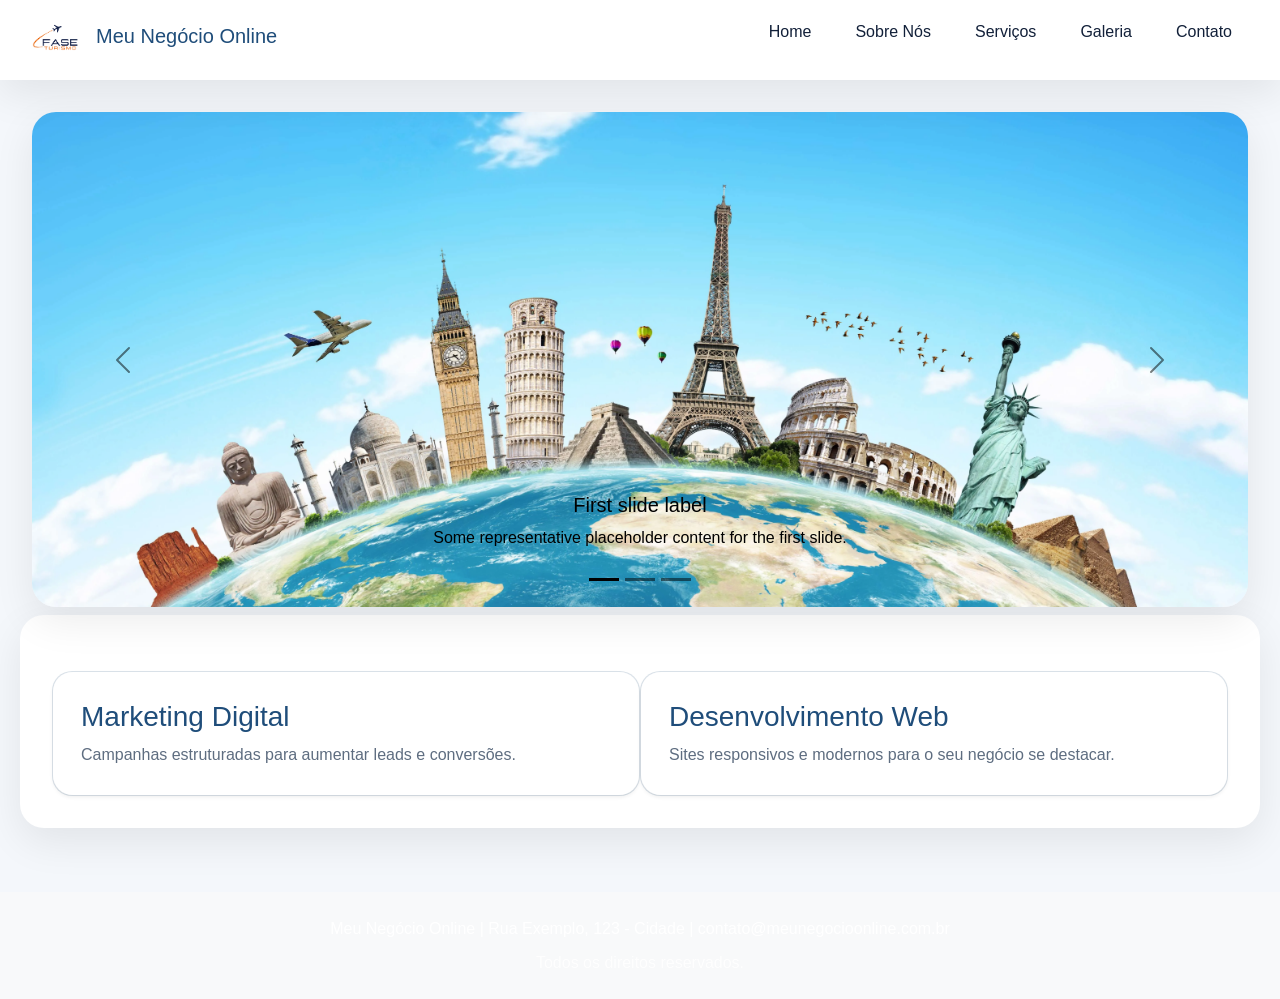
<file: Meu Negocio Online/index.html>
<!DOCTYPE html>
<html lang="pt-BR">
<head>
  <meta charset="UTF-8">
  <meta name="viewport" content="width=device-width, initial-scale=1.0">
  <meta name="description" content="Meu Negócio Online oferece soluções em marketing digital e desenvolvimento web para empresas que querem crescer na internet.">
  <title>Meu Negócio Online - Home</title>
  <link rel="stylesheet" href="style.css">
  <link href="https://cdn.jsdelivr.net/npm/bootstrap@5.3.8/dist/css/bootstrap.min.css" rel="stylesheet" integrity="sha384-sRIl4kxILFvY47J16cr9ZwB07vP4J8+LH7qKQnuqkuIAvNWLzeN8tE5YBujZqJLB" crossorigin="anonymous">
<style>
* {
  box-sizing: border-box;
  margin: 0;
  padding: 0;
}

:root {
  --bg: #f4f7fb;
  --primary: #1f4d7a;
  --secondary: #f3a249;
  --text: #122039;
  --muted: #5e6d80;
  --white: #ffffff;
  --shadow: 0 14px 40px rgba(0, 0, 0, 0.08);
}

html {
  scroll-behavior: smooth;
}

body {
  min-height: 100vh;
  font-family: 'Segoe UI', Tahoma, Geneva, Verdana, sans-serif;
  background: var(--bg);
  color: var(--text);
  line-height: 1.6;
}

img {
  display: block;
  max-width: 100%;
}

a {
  color: inherit;
  text-decoration: none;
}

.site-header {
  background: var(--white);
  box-shadow: var(--shadow);
  display: flex;
  justify-content: space-between;
  align-items: center;
  position: sticky;
  top: 0;
  z-index: 10;
}

.site-header .logo {
  align-items: center;
  display: flex;
  gap: 1rem;
  padding: 1rem 2rem;
}

.site-header .logo img {
  border-radius: 0.5rem;
  width: 48px;
}

.site-header .logo h1 {
  color: var(--primary);
  font-size: 1.25rem;
}

.main-nav ul {
  display: flex;
  gap: 0.75rem;
  list-style: none;
  margin: 0;
  padding: 0 2rem 1rem;
}

.main-nav a {
  border-radius: 999px;
  color: var(--text);
  display: inline-block;
  padding: 0.65rem 1rem;
  transition: background-color 0.25s ease, color 0.25s ease;
}

.main-nav a:hover {
  background: rgba(31, 77, 122, 0.08);
  color: var(--primary);
}

main {
  display: grid;
  gap: 2rem;
  padding: 2rem 2rem 4rem;
}

.banner-principal {
  border-radius: 1.5rem;
  overflow: hidden;
  position: relative;
}

.banner-principal img {
  aspect-ratio: 16 / 7;
  filter: brightness(0.85);
  object-fit: cover;
  width: 100%;
}

.carousel-track {
  display: flex;
  transition: transform 0.5s ease;
  width: 100%;
}

.carousel-slide {
  min-width: 100%;
  position: relative;
}

.carousel-btn {
  align-items: center;
  background: rgba(255, 255, 255, 0.85);
  border: none;
  border-radius: 50%;
  box-shadow: var(--shadow);
  color: var(--primary);
  cursor: pointer;
  display: grid;
  font-size: 1.5rem;
  height: 44px;
  place-items: center;
  position: absolute;
  top: 50%;
  transform: translateY(-50%);
  transition: background-color 0.25s ease, transform 0.25s ease;
  width: 44px;
}

.carousel-btn:hover {
  background: var(--white);
  transform: translateY(-50%) scale(1.05);
}

.carousel-btn.prev {
  left: 1rem;
}

.carousel-btn.next {
  right: 1rem;
}

.carousel-inner {
  border-radius: 1.5rem;
  overflow: hidden;
  box-shadow: var(--shadow);
}

.carousel-inner .carousel-item img {
  height: min(55vh, 520px);
  object-fit: cover;
  width: 100%;
}

.carousel-control-prev-icon,
.carousel-control-next-icon {
  filter: invert(1);
}

.carousel-dots {
  bottom: 1rem;
  display: flex;
  gap: 0.5rem;
  left: 50%;
  position: absolute;
  transform: translateX(-50%);
}

.carousel-dots button {
  background: rgba(255, 255, 255, 0.65);
  border: none;
  border-radius: 50%;
  cursor: pointer;
  height: 0.75rem;
  transition: transform 0.25s ease, background-color 0.25s ease;
  width: 0.75rem;
}

.carousel-dots button:hover,
.carousel-dots button.active {
  background: var(--secondary);
  transform: scale(1.1);
}

.banner-texto {
  align-items: flex-start;
  color: var(--white);
  display: flex;
  flex-direction: column;
  inset: 0;
  justify-content: center;
  max-width: 640px;
  padding: 2rem;
  position: absolute;
}

.banner-texto h2 {
  font-size: clamp(2rem, 4vw, 3.5rem);
  margin-bottom: 1rem;
  text-shadow: 0 10px 30px rgba(0, 0, 0, 0.35);
}

.banner-texto p {
  font-size: 1rem;
  line-height: 1.8;
  max-width: 32rem;
  text-shadow: 0 8px 24px rgba(0, 0, 0, 0.25);
}

.apresentacao,
.destaques {
  background: var(--white);
  border-radius: 1.5rem;
  box-shadow: var(--shadow);
  padding: 2rem;
}

.apresentacao h2,
.destaques article h3 {
  color: var(--primary);
}

.apresentacao p {
  color: var(--muted);
  margin: 1rem 0 1.5rem;
}

.imagens-apresentacao {
  display: grid;
  gap: 1rem;
  grid-template-columns: repeat(2, minmax(0, 1fr));
}

.imagens-apresentacao img {
  border-radius: 1.25rem;
  min-height: 220px;
  object-fit: cover;
}

.destaques {
  background: var(--white);
  border-radius: 1.5rem;
  box-shadow: var(--shadow);
  padding: 2rem;
}

.destaques article {
  background: rgba(31, 77, 122, 0.04);
  border: 1px solid rgba(31, 77, 122, 0.12);
  border-radius: 1.25rem;
  padding: 0;
}

.destaques .card {
  border: none;
  border-radius: 1.25rem;
  box-shadow: var(--shadow);
  transition: transform 0.25s ease;
}

.destaques .card:hover {
  transform: translateY(-4px);
}

.destaques .card-body {
  padding: 1.75rem;
}

.destaques article p {
  color: var(--muted);
}

.site-footer {
  background: var(--primary);
  color: var(--white);
  padding: 1.5rem 2rem;
  text-align: center;
}

.site-footer p + p {
  margin-top: 0.5rem;
  opacity: 0.9;
}

@media (max-width: 900px) {
  .main-nav ul {
    flex-wrap: wrap;
    justify-content: center;
    padding-bottom: 1rem;
  }

  .apresentacao,
  .destaques {
    padding: 1.5rem;
  }
}

@media (max-width: 720px) {
  .site-header .logo {
    align-items: flex-start;
    display: flex;
    flex-direction: column;
    gap: 0.5rem;
    padding: 1rem;
  }

  .main-nav ul {
    flex-direction: column;
    gap: 0.5rem;
    padding: 0 1rem 1rem;
  }

  .banner-texto {
    padding: 1.5rem;
  }

  main {
    padding: 1.5rem 1rem 3rem;
  }

  .imagens-apresentacao,
  .destaques {
    grid-template-columns: 1fr;
  }
}
</style>
<body>
  <header class="site-header">
    <div class="logo">
      <img src="images/logo.webp" alt="Logo Meu Negócio Online">
      <h1>Meu Negócio Online</h1>
    </div>
    <nav class="main-nav">
      <ul>
        <li><a href="index.html">Home</a></li>
        <li><a href="pages/sobre.html">Sobre Nós</a></li>
        <li><a href="pages/servicos.html">Serviços</a></li>
        <li><a href="pages/galeria.html">Galeria</a></li>
        <li><a href="pages/contato.html">Contato</a></li>
      </ul>
    </nav>
  </header>
  <main>

  <div id="carouselExampleDark" class="carousel carousel-dark slide" data-bs-ride="carousel" data-bs-interval="3000" data-bs-pause="false">
  <div class="carousel-indicators">
    <button type="button" data-bs-target="#carouselExampleDark" data-bs-slide-to="0" class="active" aria-current="true" aria-label="Slide 1"></button>
    <button type="button" data-bs-target="#carouselExampleDark" data-bs-slide-to="1" aria-label="Slide 2"></button>
    <button type="button" data-bs-target="#carouselExampleDark" data-bs-slide-to="2" aria-label="Slide 3"></button>
  </div>
  <div class="carousel-inner">
    <div class="carousel-item active" data-bs-interval="10000">
      <img src="images/travel01.webp" class="d-block w-100" alt="...">
      <div class="carousel-caption d-none d-md-block">
        <h5>First slide label</h5>
        <p>Some representative placeholder content for the first slide.</p>
      </div>
    </div>
    <div class="carousel-item" data-bs-interval="2000">
      <img src="images/travel02.png" class="d-block w-100" alt="...">
      <div class="carousel-caption d-none d-md-block">
        <h5>Second slide label</h5>
        <p>Some representative placeholder content for the second slide.</p>
      </div>
    </div>
    <div class="carousel-item">
      <img src="images/travel03.webp" class="d-block w-100" alt="...">
      <div class="carousel-caption d-none d-md-block">
        <h5>Third slide label</h5>
        <p>Some representative placeholder content for the third slide.</p>
      </div>
    </div>
  </div>
  <button class="carousel-control-prev" type="button" data-bs-target="#carouselExampleDark" data-bs-slide="prev">
    <span class="carousel-control-prev-icon" aria-hidden="true"></span>
    <span class="visually-hidden">Previous</span>
  </button>
  <button class="carousel-control-next" type="button" data-bs-target="#carouselExampleDark" data-bs-slide="next">
    <span class="carousel-control-next-icon" aria-hidden="true"></span>
    <span class="visually-hidden">Next</span>
  </button>
</div>

    <section class="destaques row g-4">
      <article class="col-md-6">
        <div class="card h-100 shadow-sm">
          <div class="card-body">
            <h3 class="card-title">Marketing Digital</h3>
            <p class="card-text">Campanhas estruturadas para aumentar leads e conversões.</p>
          </div>
        </div>
      </article>
      <article class="col-md-6">
        <div class="card h-100 shadow-sm">
          <div class="card-body">
            <h3 class="card-title">Desenvolvimento Web</h3>
            <p class="card-text">Sites responsivos e modernos para o seu negócio se destacar.</p>
          </div>
        </div>
      </article>
    </section>
  </main>

  <footer class="site-footer bg-light py-4">
    <div class="container text-center">
      <p class="mb-1">Meu Negócio Online | Rua Exemplo, 123 - Cidade | contato@meunegocioonline.com.br</p>
      <p class="mb-0">Todos os direitos reservados.</p>
    </div>
  </footer>
  <script src="https://cdn.jsdelivr.net/npm/bootstrap@5.3.8/dist/js/bootstrap.bundle.min.js" integrity="sha384-Df0Y2wN4RR4e9pnbu8MzO191o6iJQzNfOOWab4NlS8mJsfDP0qo0Hf4YiF1V8p1x" crossorigin="anonymous"></script>
  <script>
    const carouselElement = document.querySelector('#carouselExampleDark');
    if (carouselElement) {
      new bootstrap.Carousel(carouselElement, {
        interval: 3000,
        ride: 'carousel',
        pause: false
      });
    }
  </script>
</body>
</html>
</file>
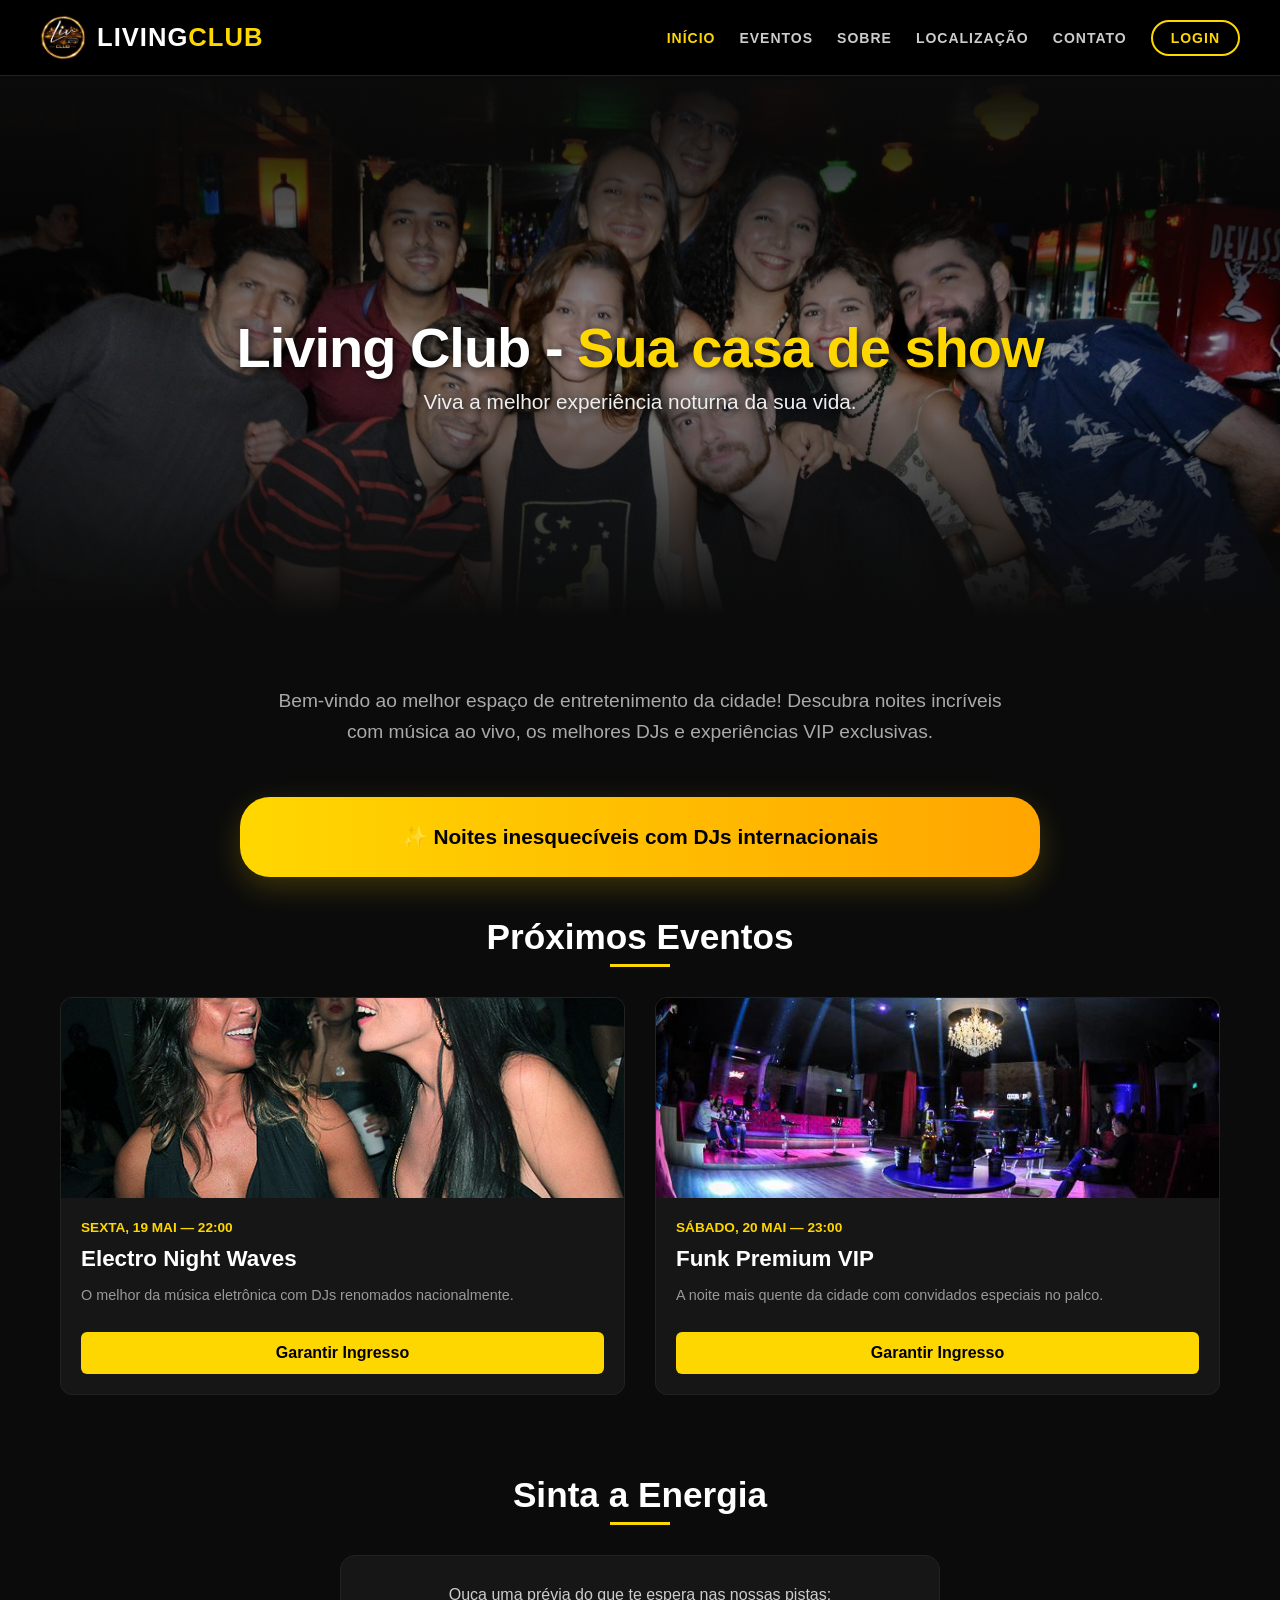
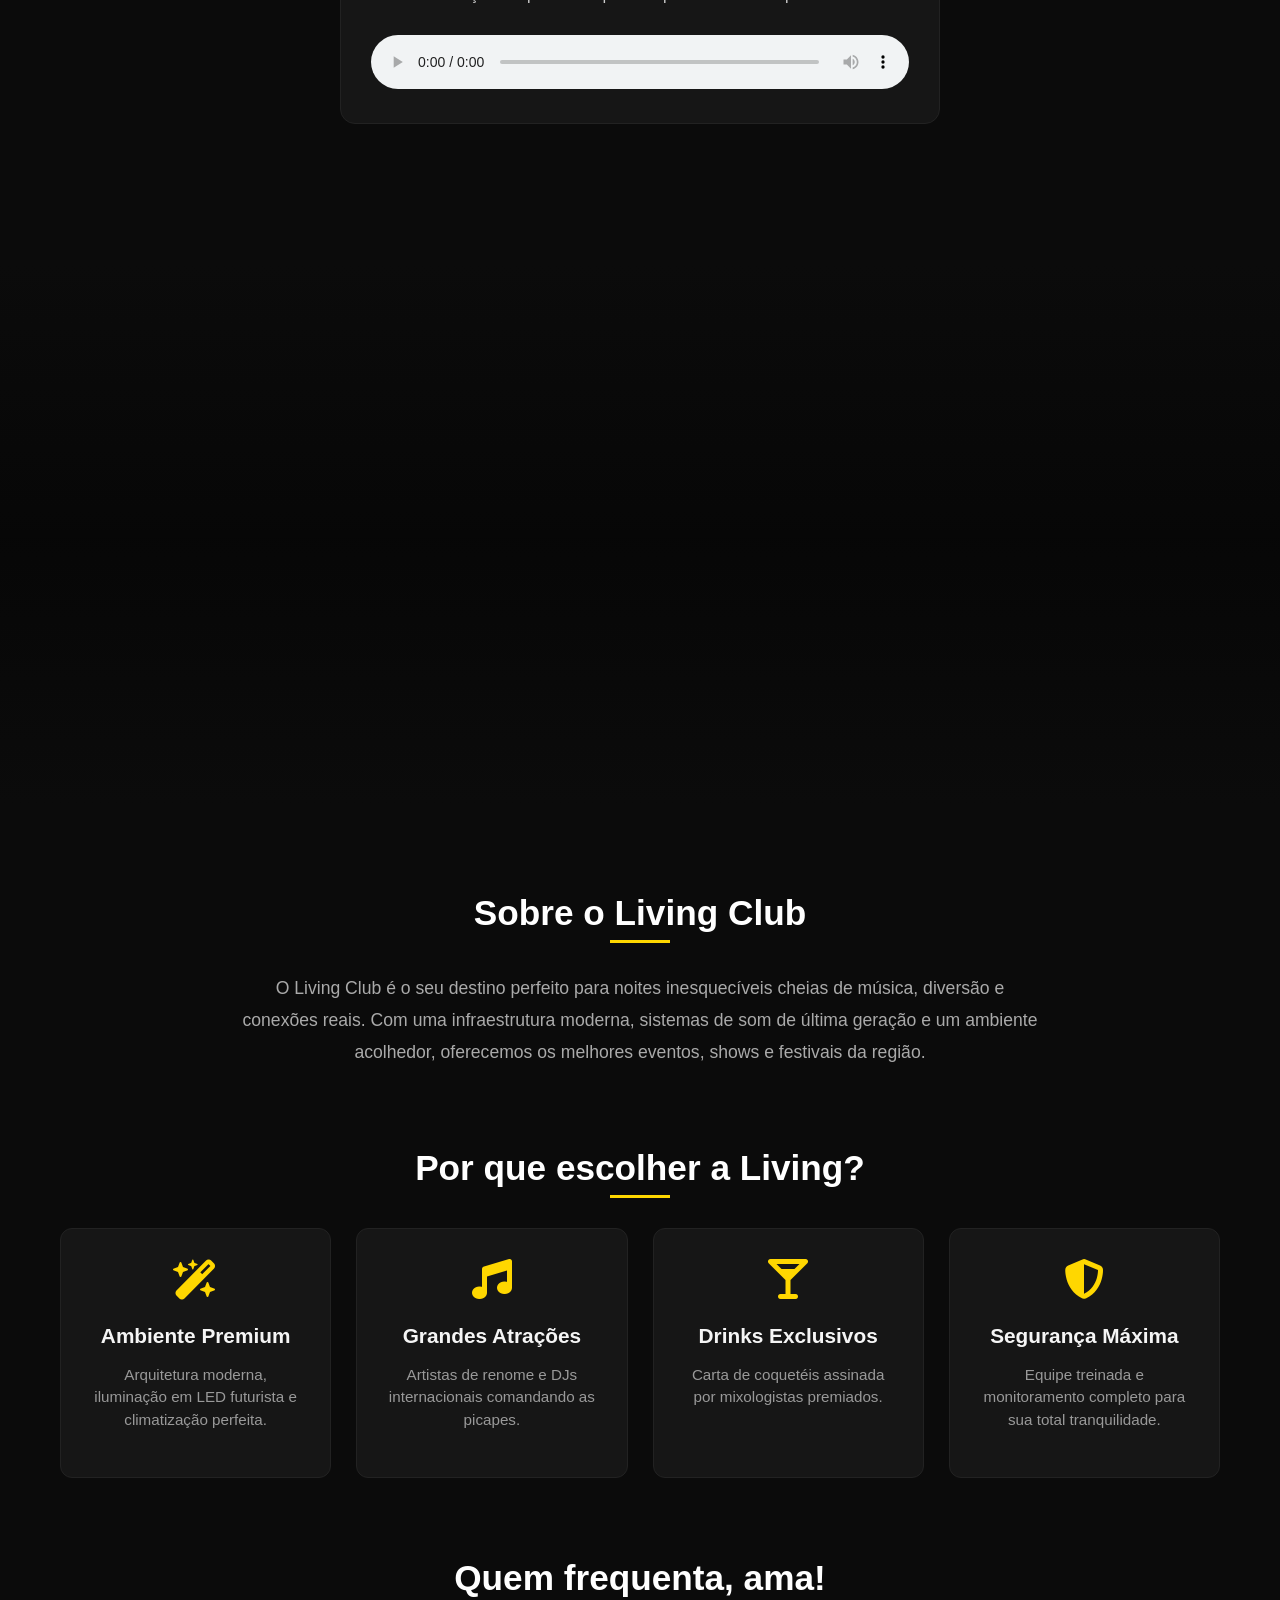
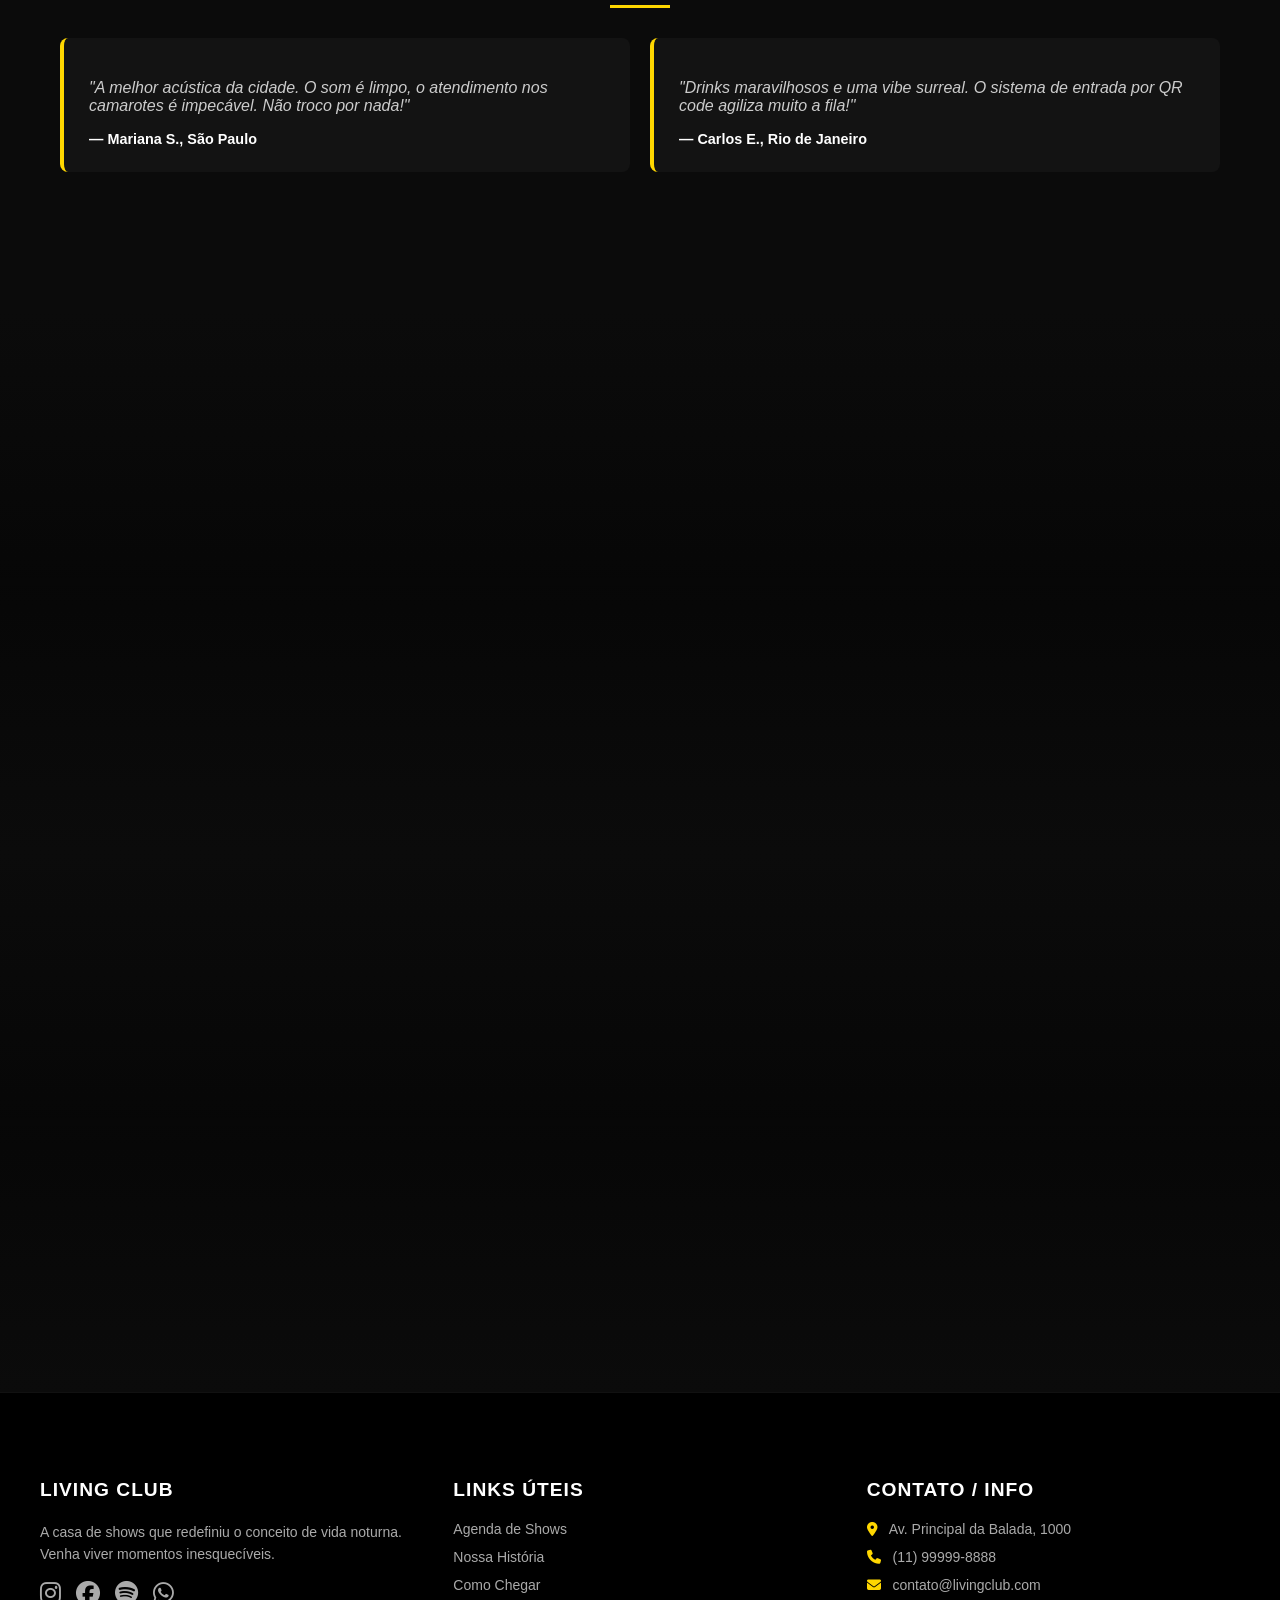
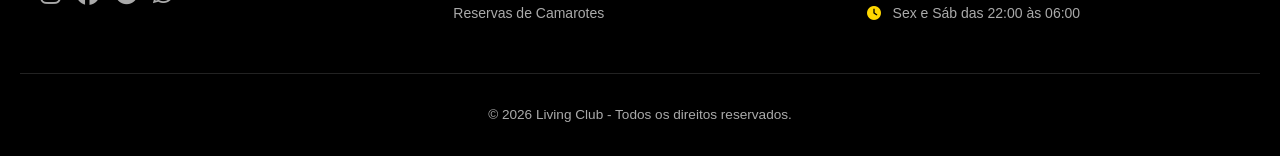
<file: aula parte 2/Living Club/index.html>
<!DOCTYPE html>
<html lang="pt-BR">
    <head>
        <meta charset="UTF-8">
        <meta name="viewport" content="width=device-width, initial-scale=1.0">
        <title>Living Club - Sua casa de show</title>
        <link rel="stylesheet" href="https://cdnjs.cloudflare.com/ajax/libs/font-awesome/6.4.0/css/all.min.css">
        <style>
            * {
                box-sizing: border-box;
            }
            body {
                margin: 0;
                padding: 0;
                font-family: 'Segoe UI', Roboto, Helvetica, Arial, sans-serif;
                color: #f5f5f5;
                background-color: #0b0b0b;
                overflow-x: hidden;
            }
            
            nav {
                background-color: rgba(0, 0, 0, 0.95);
                backdrop-filter: blur(10px);
                border-bottom: 1px solid #222;
                padding: 15px 40px;
                display: flex;
                flex-wrap: wrap;
                align-items: center;
                justify-content: space-between;
                position: sticky;
                top: 0;
                z-index: 100;
            }
            .nav-brand {
                display: flex;
                align-items: center;
                gap: 12px;
            }
            nav img {
                width: 45px;
                height: auto;
            }
            .nav-links {
                display: flex;
                gap: 24px;
                align-items: center;
            }
            nav a {
                color: #ccc;
                text-decoration: none;
                text-transform: uppercase;
                font-weight: 600;
                font-size: 14px;
                letter-spacing: 1px;
                transition: all 0.3s ease;
            }
            nav a:hover, nav a.active {
                color: #ffd700;
            }
            .btn-nav-login {
                background: transparent;
                border: 2px solid #ffd700;
                padding: 8px 18px;
                border-radius: 20px;
                color: #ffd700 !important;
            }
            .btn-nav-login:hover {
                background: #ffd700;
                color: #000 !important;
            }

            .parallax {
                min-height: 60vh;
                background-position: center;
                background-size: cover;
                background-repeat: no-repeat;
                background-attachment: fixed;
                position: relative;
                display: flex;
                align-items: center;
                justify-content: center;
            }
            .parallax::after {
                content: "";
                position: absolute;
                inset: 0;
                background: linear-gradient(0deg, rgba(11,11,11,1) 0%, rgba(0,0,0,0.4) 50%, rgba(11,11,11,1) 100%);
            }
            .parallax-content {
                position: relative;
                z-index: 2;
                text-align: center;
                text-shadow: 2px 2px 10px rgba(0,0,0,0.8);
            }

            .content-body {
                max-width: 1200px;
                margin: 0 auto;
                padding: 60px 20px;
            }
            
            h1 {
                font-size: 3.5rem;
                text-align: center;
                color: #fff;
                margin-bottom: 10px;
                font-weight: 800;
                letter-spacing: -1px;
            }
            h1 span {
                color: #ffd700;
            }
            .intro-text {
                text-align: center;
                color: #aaa;
                font-size: 1.2rem;
                margin: 10px auto 50px;
                max-width: 760px;
                line-height: 1.6;
            }
            
            /* Seções */
            .section {
                margin-bottom: 80px;
            }
            .section h2 {
                color: #fff;
                font-size: 2.2rem;
                margin-bottom: 30px;
                position: relative;
                padding-bottom: 10px;
                text-align: center;
            }
            .section h2::after {
                content: '';
                position: absolute;
                bottom: 0;
                left: 50%;
                transform: translateX(-50%);
                width: 60px;
                height: 3px;
                background-color: #ffd700;
            }

            /* Grid de Benefícios */
            .grid-benefits {
                display: grid;
                grid-template-columns: repeat(auto-fit, minmax(250px, 1fr));
                gap: 25px;
                margin-top: 30px;
            }
            .benefit-card {
                background: #161616;
                padding: 30px;
                border-radius: 12px;
                text-align: center;
                border: 1px solid #222;
                transition: transform 0.3s ease, border-color 0.3s ease;
            }
            .benefit-card:hover {
                transform: translateY(-5px);
                border-color: #ffd700;
            }
            .benefit-card i {
                font-size: 2.5rem;
                color: #ffd700;
                margin-bottom: 15px;
            }
            .benefit-card h3 {
                margin: 10px 0;
                font-size: 1.3rem;
            }
            .benefit-card p {
                color: #999;
                font-size: 0.95rem;
                line-height: 1.5;
            }

            /* Seção de Eventos (Nova) */
            .event-grid {
                display: grid;
                grid-template-columns: repeat(auto-fit, minmax(300px, 1fr));
                gap: 30px;
            }
            .event-card {
                background: #161616;
                border-radius: 12px;
                overflow: hidden;
                border: 1px solid #222;
            }
            .event-img {
                height: 200px;
                background-size: cover;
                background-position: center;
            }
            .event-info {
                padding: 20px;
            }
            .event-date {
                color: #ffd700;
                font-size: 0.85rem;
                font-weight: bold;
                text-transform: uppercase;
            }
            .event-title {
                font-size: 1.4rem;
                margin: 10px 0;
                color: #fff;
            }
            .btn-ticket {
                display: inline-block;
                width: 100%;
                background: #ffd700;
                color: #000;
                padding: 12px;
                text-align: center;
                border-radius: 6px;
                text-decoration: none;
                font-weight: bold;
                margin-top: 15px;
                transition: background 0.3s;
            }
            .btn-ticket:hover {
                background: #fff;
            }

            /* Carousel de Destaques */
            .carousel {
                position: relative;
                overflow: hidden;
                height: 80px;
                margin: 40px auto;
                background: linear-gradient(90deg, #ffd700, #ffa500);
                border-radius: 30px;
                max-width: 800px;
                box-shadow: 0 10px 30px rgba(255, 215, 0, 0.2);
            }
            .carousel-track {
                display: flex;
                flex-direction: column;
                animation: slideText 12s infinite;
            }
            .carousel-item {
                min-height: 80px;
                display: flex;
                align-items: center;
                justify-content: center;
                color: #000;
                font-weight: bold;
                font-size: 1.3rem;
                padding: 0 20px;
                text-align: center;
            }
            @keyframes slideText {
                0%, 20% { transform: translateY(0); }
                25%, 45% { transform: translateY(-80px); }
                50%, 70% { transform: translateY(-140px); } /* corrigido proporção */
                75%, 95% { transform: translateY(-240px); }
                100% { transform: translateY(0); }
            }

            /* Audio Box */
            .audio-container {
                background: #161616;
                padding: 30px;
                border-radius: 15px;
                border: 1px solid #222;
                text-align: center;
                max-width: 600px;
                margin: 0 auto;
            }
            audio {
                width: 100%;
                margin-top: 15px;
            }

            /* Depoimentos (Nova) */
            .testimonials {
                display: grid;
                grid-template-columns: repeat(auto-fit, minmax(280px, 1fr));
                gap: 20px;
            }
            .testimonial-card {
                background: rgba(255,255,255,0.03);
                padding: 25px;
                border-radius: 8px;
                border-left: 4px solid #ffd700;
            }
            .testimonial-card p {
                font-style: italic;
                color: #ccc;
            }
            .testimonial-author {
                margin-top: 15px;
                font-weight: bold;
                color: #fff;
                font-size: 0.9rem;
            }

            /* Rodapé Robusto e Completo */
            footer {
                background-color: #000;
                color: #aaa;
                padding: 60px 20px 20px;
                border-top: 1px solid #111;
                font-size: 14px;
            }
            .footer-container {
                max-width: 1200px;
                margin: 0 auto;
                display: grid;
                grid-template-columns: repeat(auto-fit, minmax(250px, 1fr));
                gap: 40px;
                margin-bottom: 40px;
                text-align: left;
            }
            .footer-col h4 {
                color: #fff;
                font-size: 1.2rem;
                margin-bottom: 20px;
                text-transform: uppercase;
                letter-spacing: 1px;
            }
            .footer-col ul {
                list-style: none;
                padding: 0;
                margin: 0;
            }
            .footer-col ul li {
                margin-bottom: 12px;
            }
            .footer-col ul li a {
                color: #aaa;
                text-decoration: none;
                transition: color 0.3s;
            }
            .footer-col ul li a:hover {
                color: #ffd700;
            }
            .social-icons {
                display: flex;
                gap: 15px;
                font-size: 1.5rem;
                margin-top: 15px;
            }
            .social-icons a {
                color: #aaa;
                transition: color 0.3s;
            }
            .social-icons a:hover {
                color: #ffd700;
            }
            .footer-bottom {
                text-align: center;
                border-top: 1px solid #222;
                padding-top: 20px;
                font-size: 0.85rem;
            }

            /* Responsividade */
            @media (max-width: 768px) {
                nav {
                    padding: 15px 20px;
                    flex-direction: column;
                    gap: 15px;
                }
                .nav-links {
                    flex-wrap: wrap;
                    justify-content: center;
                    gap: 15px;
                }
                h1 {
                    font-size: 2.5rem;
                }
                .parallax {
                    background-attachment: scroll;
                    min-height: 40vh;
                }
                .carousel-item {
                    font-size: 1rem;
                }
            }
        </style>
    </head>
    <body>

        <nav>
            <div class="nav-brand">
                <img src="img/logo-liv-club.png" alt="Logo do Living Club">
                <a href="index.html" style="font-size: 1.6rem; color: #fff;">Living<span style="color:#ffd700">Club</span></a>
            </div>
            <div class="nav-links">
                <a href="index.html" class="active">Início</a>
                <a href="eventos.html">Eventos</a>
                <a href="sobre.html">Sobre</a>
                <a href="localizacao.html">Localização</a>
                <a href="contato.html">Contato</a>
                <a href="login.html" class="btn-nav-login">Login</a>
            </div>
        </nav>

        <div class="parallax" style="background-image: url('img/01.jpg');">
            <div class="parallax-content">
                <h1>Living Club - <span>Sua casa de show</span></h1>
                <p style="font-size: 1.3rem; color: #eee; max-width: 600px; margin: 0 auto;">Viva a melhor experiência noturna da sua vida.</p>
            </div>
        </div>

        <div class="content-body">
            
            <p class="intro-text">Bem-vindo ao melhor espaço de entretenimento da cidade! Descubra noites incríveis com música ao vivo, os melhores DJs e experiências VIP exclusivas.</p>

            <div class="carousel">
                <div class="carousel-track">
                    <div class="carousel-item">✨ Noites inesquecíveis com DJs internacionais</div>
                    <div class="carousel-item">🍸 Ambiente moderno, seguro e sofisticado</div>
                    <div class="carousel-item">🍹 Drinks artesanais e exclusivos para você</div>
                    <div class="carousel-item">🎉 Eventos corporativos e camarotes privativos</div>
                </div>
            </div>

            <section class="section">
                <h2>Próximos Eventos</h2>
                <div class="event-grid">
                    <div class="event-card">
                        <div class="event-img" style="background-image: url('img/03.jpg');"></div>
                        <div class="event-info">
                            <span class="event-date">Sexta, 19 Mai — 22:00</span>
                            <h3 class="event-title">Electro Night Waves</h3>
                            <p style="color: #999; font-size: 0.9rem;">O melhor da música eletrônica com DJs renomados nacionalmente.</p>
                            <a href="#" class="btn-ticket">Garantir Ingresso</a>
                        </div>
                    </div>
                    <div class="event-card">
                        <div class="event-img" style="background-image: url('img/04.jpg');"></div>
                        <div class="event-info">
                            <span class="event-date">Sábado, 20 Mai — 23:00</span>
                            <h3 class="event-title">Funk Premium VIP</h3>
                            <p style="color: #999; font-size: 0.9rem;">A noite mais quente da cidade com convidados especiais no palco.</p>
                            <a href="#" class="btn-ticket">Garantir Ingresso</a>
                        </div>
                    </div>
                </div>
            </section>

            <section class="section">
                <h2>Sinta a Energia</h2>
                <div class="audio-container">
                    <p style="margin-top: 0; color: #ccc;">Ouça uma prévia do que te espera nas nossas pistas:</p>
                    <audio controls src="song/Alok.mp3"></audio>
                </div>
            </section>

        </div> 

        <div class="parallax" style="background-image: url('img/02.jpg');"></div>

        <div class="content-body">
            
            <section class="section" style="text-align: center; max-width: 800px; margin: 0 auto 80px;">
                <h2>Sobre o Living Club</h2>
                <p style="color: #aaa; line-height: 1.8; font-size: 1.1rem;">O Living Club é o seu destino perfeito para noites inesquecíveis cheias de música, diversão e conexões reais. Com uma infraestrutura moderna, sistemas de som de última geração e um ambiente acolhedor, oferecemos os melhores eventos, shows e festivais da região.</p>
            </section>

            <section class="section">
                <h2>Por que escolher a Living?</h2>
                <div class="grid-benefits">
                    <div class="benefit-card">
                        <i class="fa-solid fa-wand-magic-sparkles"></i>
                        <h3>Ambiente Premium</h3>
                        <p>Arquitetura moderna, iluminação em LED futurista e climatização perfeita.</p>
                    </div>
                    <div class="benefit-card">
                        <i class="fa-solid fa-music"></i>
                        <h3>Grandes Atrações</h3>
                        <p>Artistas de renome e DJs internacionais comandando as picapes.</p>
                    </div>
                    <div class="benefit-card">
                        <i class="fa-solid fa-glass-martini-alt"></i>
                        <h3>Drinks Exclusivos</h3>
                        <p>Carta de coquetéis assinada por mixologistas premiados.</p>
                    </div>
                    <div class="benefit-card">
                        <i class="fa-solid fa-shield-halved"></i>
                        <h3>Segurança Máxima</h3>
                        <p>Equipe treinada e monitoramento completo para sua total tranquilidade.</p>
                    </div>
                </div>
            </section>

            <section class="section">
                <h2>Quem frequenta, ama!</h2>
                <div class="testimonials">
                    <div class="testimonial-card">
                        <p>"A melhor acústica da cidade. O som é limpo, o atendimento nos camarotes é impecável. Não troco por nada!"</p>
                        <div class="testimonial-author">— Mariana S., São Paulo</div>
                    </div>
                    <div class="testimonial-card">
                        <p>"Drinks maravilhosos e uma vibe surreal. O sistema de entrada por QR code agiliza muito a fila!"</p>
                        <div class="testimonial-author">— Carlos E., Rio de Janeiro</div>
                    </div>
                </div>
            </section>

        </div>

        <div class="parallax" style="background-image: url('img/05.jpg');"></div>
        <div class="parallax" style="background-image: url('img/06.avif');"></div>

        <footer>
            <div class="footer-container">
                <div class="footer-col">
                    <h4>Living Club</h4>
                    <p style="line-height: 1.6;">A casa de shows que redefiniu o conceito de vida noturna. Venha viver momentos inesquecíveis.</p>
                    <div class="social-icons">
                        <a href="#"><i class="fa-brands fa-instagram"></i></a>
                        <a href="#"><i class="fa-brands fa-facebook"></i></a>
                        <a href="#"><i class="fa-brands fa-spotify"></i></a>
                        <a href="#"><i class="fa-brands fa-whatsapp"></i></a>
                    </div>
                </div>
                <div class="footer-col">
                    <h4>Links Úteis</h4>
                    <ul>
                        <li><a href="eventos.html">Agenda de Shows</a></li>
                        <li><a href="sobre.html">Nossa História</a></li>
                        <li><a href="localizacao.html">Como Chegar</a></li>
                        <li><a href="contato.html">Reservas de Camarotes</a></li>
                    </ul>
                </div>
                <div class="footer-col">
                    <h4>Contato / Info</h4>
                    <ul>
                        <li><i class="fa-solid fa-location-dot" style="color:#ffd700; margin-right: 8px;"></i> Av. Principal da Balada, 1000</li>
                        <li><i class="fa-solid fa-phone" style="color:#ffd700; margin-right: 8px;"></i> (11) 99999-8888</li>
                        <li><i class="fa-solid fa-envelope" style="color:#ffd700; margin-right: 8px;"></i> contato@livingclub.com</li>
                        <li><i class="fa-solid fa-clock" style="color:#ffd700; margin-right: 8px;"></i> Sex e Sáb das 22:00 às 06:00</li>
                    </ul>
                </div>
            </div>
            <div class="footer-bottom">
                <p>&copy; 2026 Living Club - Todos os direitos reservados.</p>
            </div>
        </footer>
    </body>
</html>
</file>
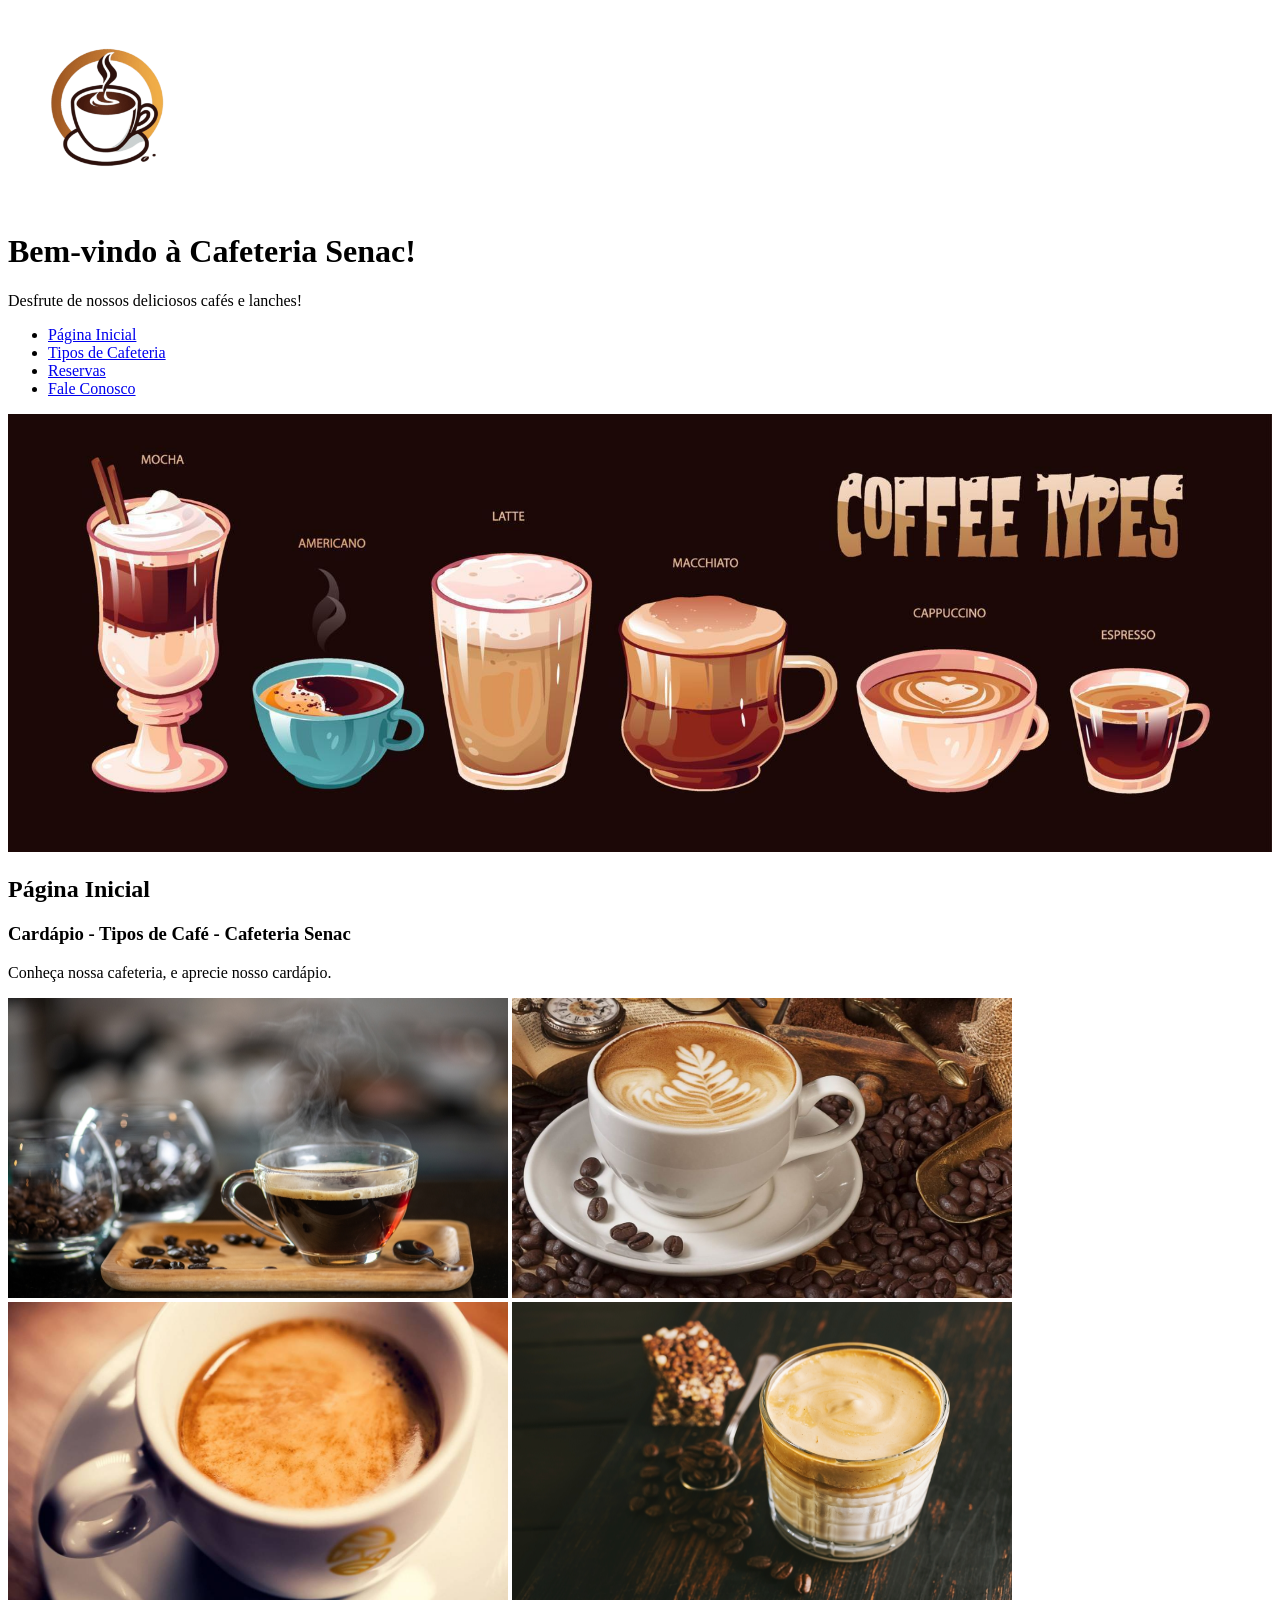
<file: aula parte 3/Cafeteria Senac/index.html>
<!DOCTYPE html>
<html lang="en">
<head>
    <meta charset="UTF-8">
    <meta name="viewport" content="width=device-width, initial-scale=1.0">
    <title>Cafeteria Senac</title>
</head>
<body>
    <img src="images/coffe logo.webp" alt="Cafeteria Senac Logo" width="200">
    <h1>Bem-vindo à Cafeteria Senac!</h1>
    <p>Desfrute de nossos deliciosos cafés e lanches!</p>
    <nav>
        <ul>
            <li><a href="#Pagina Inicial">Página Inicial</a></li>
            <li><a href="#Tipos de Cafeteria">Tipos de Cafeteria</a></li>
            <li><a href="#Reservas">Reservas</a></li>
            <li><a href="#FaleConosco">Fale Conosco</a></li>
        </ul>
    </nav>
    <img src="images/Banner.jpg" alt="Café" width="100%" height="auto">
    <h2 id="Pagina Inicial">Página Inicial</h2>
    <h3>Cardápio - Tipos de Café - Cafeteria Senac</h3>
    <p>Conheça nossa cafeteria, e aprecie nosso cardápio.</p>
    <img src="images/02.jpg" alt="Tipos de Cafeteria" width="500px" height="300">
    <img src="images/03.jpeg" alt="Tipos de Cafeteria" width="500px" height="300">
    <img src="images/04.jpg" alt="Tipos de Cafeteria" width="500px" height="300">
    <img src="images/01.jpg" alt="Tipos de Cafeteria" width="500px" height="300">
</body>
</html>
</file>
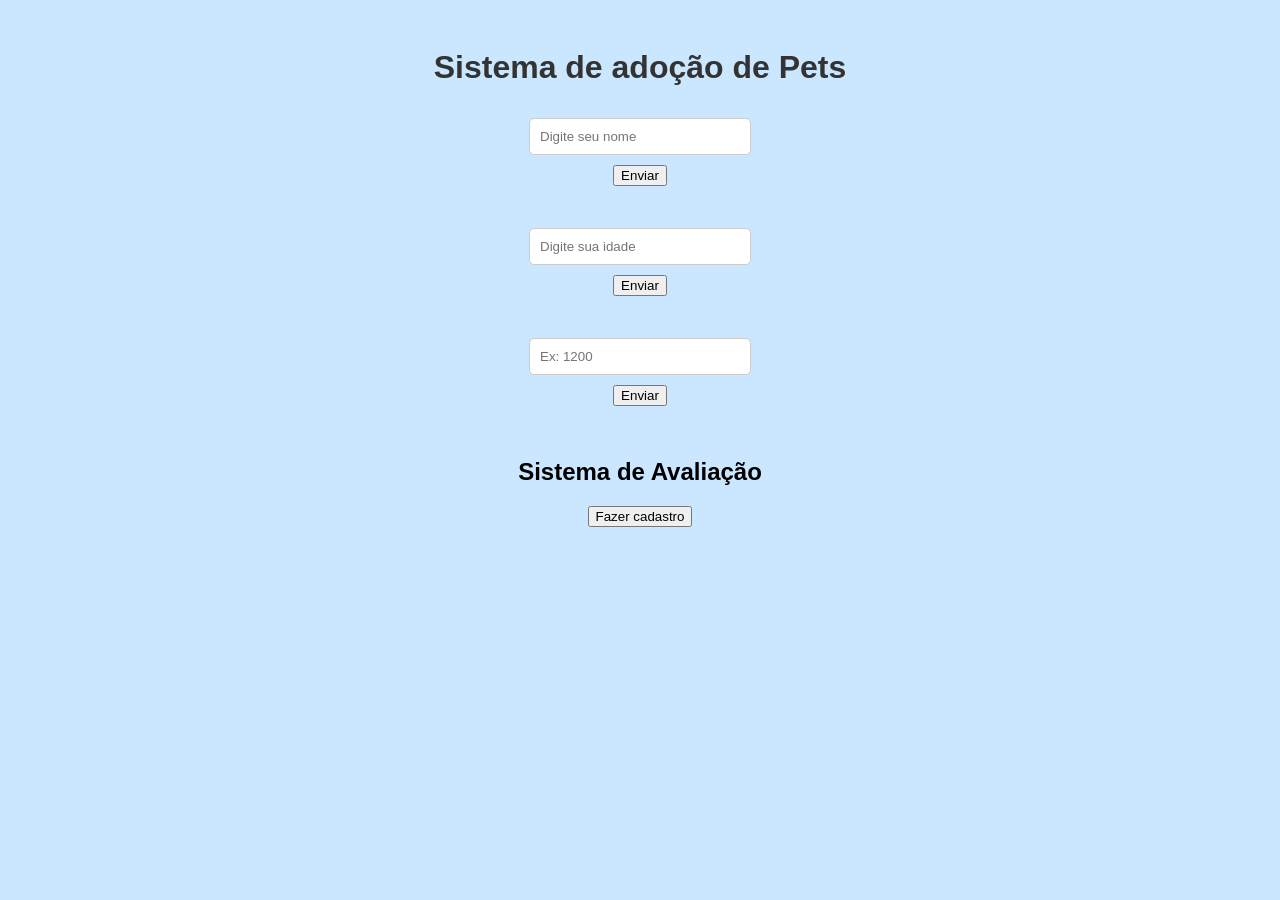
<file: aula/Pets/index.html>
<!DOCTYPE html>
<html lang="pt-BR">
<head>
    <meta charset="UTF-8">
    <meta name="viewport" content="width=device-width, initial-scale=1.0">
    <title>ADOÇÃO DE PETS</title>
</head>
<style>
    body {
        font-family: Arial, sans-serif;
        background-color: #cbe7ff;
        display: flex;
        flex-direction: column;
        align-items: center;
        padding: 20px;
    }
    h1 {
        color: #333;
    }
    input {
        margin: 10px 0;
        padding: 10px;
        width: 200px;
        border: 1px solid #ccc;
        border-radius: 5px;
    }
</style>
<body>
    <h1>Sistema de adoção de Pets</h1>
    <input id="nome" placeholder="Digite seu nome">
    <button onclick="enviar()">Enviar</button>
    <p id="resultado"></p>
    <input id="number" placeholder="Digite sua idade">
    <button onclick="enviar()">Enviar</button>
    <p id="resultado"></p>
    <input type="text" placeholder="Ex: 1200">
    <button onclick="enviar()">Enviar</button>
    <p id="resultado"></p>

<h2>Sistema de Avaliação</h2>
<button onclick="avaliarCandidato()">Fazer cadastro</button>
<script src="script.js"></script>

</body>
</html>
</file>
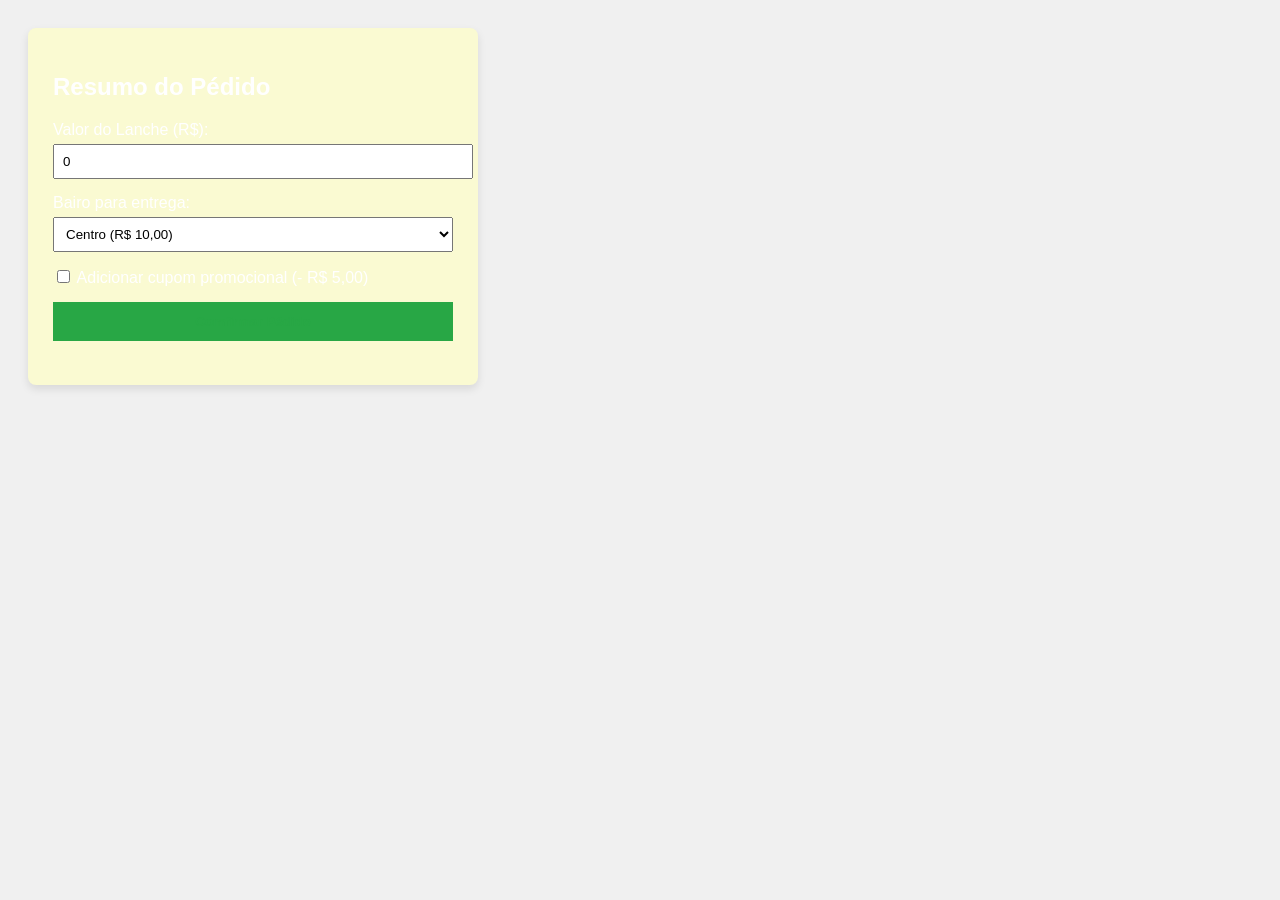
<file: Terminologia_QA/git/index.html>
<!DOCTYPE html>
<html lang="pt-BR">
<head>
    <meta charset="UTF-8">
    <title>Cadasstro de Pedido - Delivery</title>
    <style>
        body { font-family: Arial, sans-serif; background-color: #f0f0f0; padding: 20px; }
        
        /* BUG VISUAL 1: O contraste de cores torna o texto ilegível (branco no amarelo claro) */
        .painel { background-color: #fafad2; color: #ffffff; padding: 25px; border-radius: 8px; max-width: 400px; box-shadow: 0 4px 8px rgba(0,0,0,0.1); }
        
        .grupo-input { margin-bottom: 15px; }
        input[type="number"], select { width: 100%; padding: 8px; margin-top: 5px; }
        
        /* BUG VISUAL 2: O botão tem a cor do texto igual à cor de fundo */
        .btn-comprar { background-color: #28a745; color: #28a745; border: none; padding: 12px; width: 100%; cursor: pointer; font-weight: bold; }
    </style>
</head>
<body>

    <div class="painel">
        <!-- BUG DE GRAMÁTICA 1 -->
        <h2>Resumo do Pédido</h2>
        
        <form>
            <div class="grupo-input">
                <label>Valor do Lanche (R$):</label>
                <input type="number" id="valorLanche" value="0">
            </div>
            
            <div class="grupo-input">
                <!-- BUG DE GRAMÁTICA 2 -->
                <label>Bairo para entrega:</label>
                <select id="valorFrete">
                    <option value="10">Centro (R$ 10,00)</option>
                    <option value="15">Zona Sul (R$ 15,00)</option>
                </select>
            </div>
            
            <div class="grupo-input">
                <input type="checkbox" id="cupomDesconto"> Adicionar cupom promocional (- R$ 5,00)
            </div>
            
            <!-- BUG DE GRAMÁTICA 3 -->
            <button type="button" class="btn-comprar" onclick="gerarFatura()">Comfirmar Pédido</button>
        </form>

        <h3 id="resultado"></h3>
    </div>

    <script>
        function gerarFatura() {
            let lanche = parseFloat(document.getElementById('valorLanche').value);
            let frete = parseFloat(document.getElementById('valorFrete').value);
            let aplicouCupom = document.getElementById('cupomDesconto').checked;

            if (lanche < 0) {
                // BUG DE GRAMÁTICA 4
                alert("Excessão de Regra: O valor do lanche não pode ser negativo.");
                return;
            }

            // BUG DE LÓGICA 1: Multiplicando o valor do lanche pelo frete em vez de somar.
            let total = lanche * frete;

            if (aplicouCupom) {
                // BUG DE LÓGICA 2: O cupom está encarecendo o pedido em 5 reais em vez de dar desconto.
                total = total + 5;
            }

            // Alterando a cor via JS só para que o aluno consiga ler o resultado quebrado
            document.getElementById('resultado').style.color = "red";
            document.getElementById('resultado').innerText = "Total a Pagar: R$ " + total.toFixed(2);
        }
    </script>

</body>
</html>
</file>
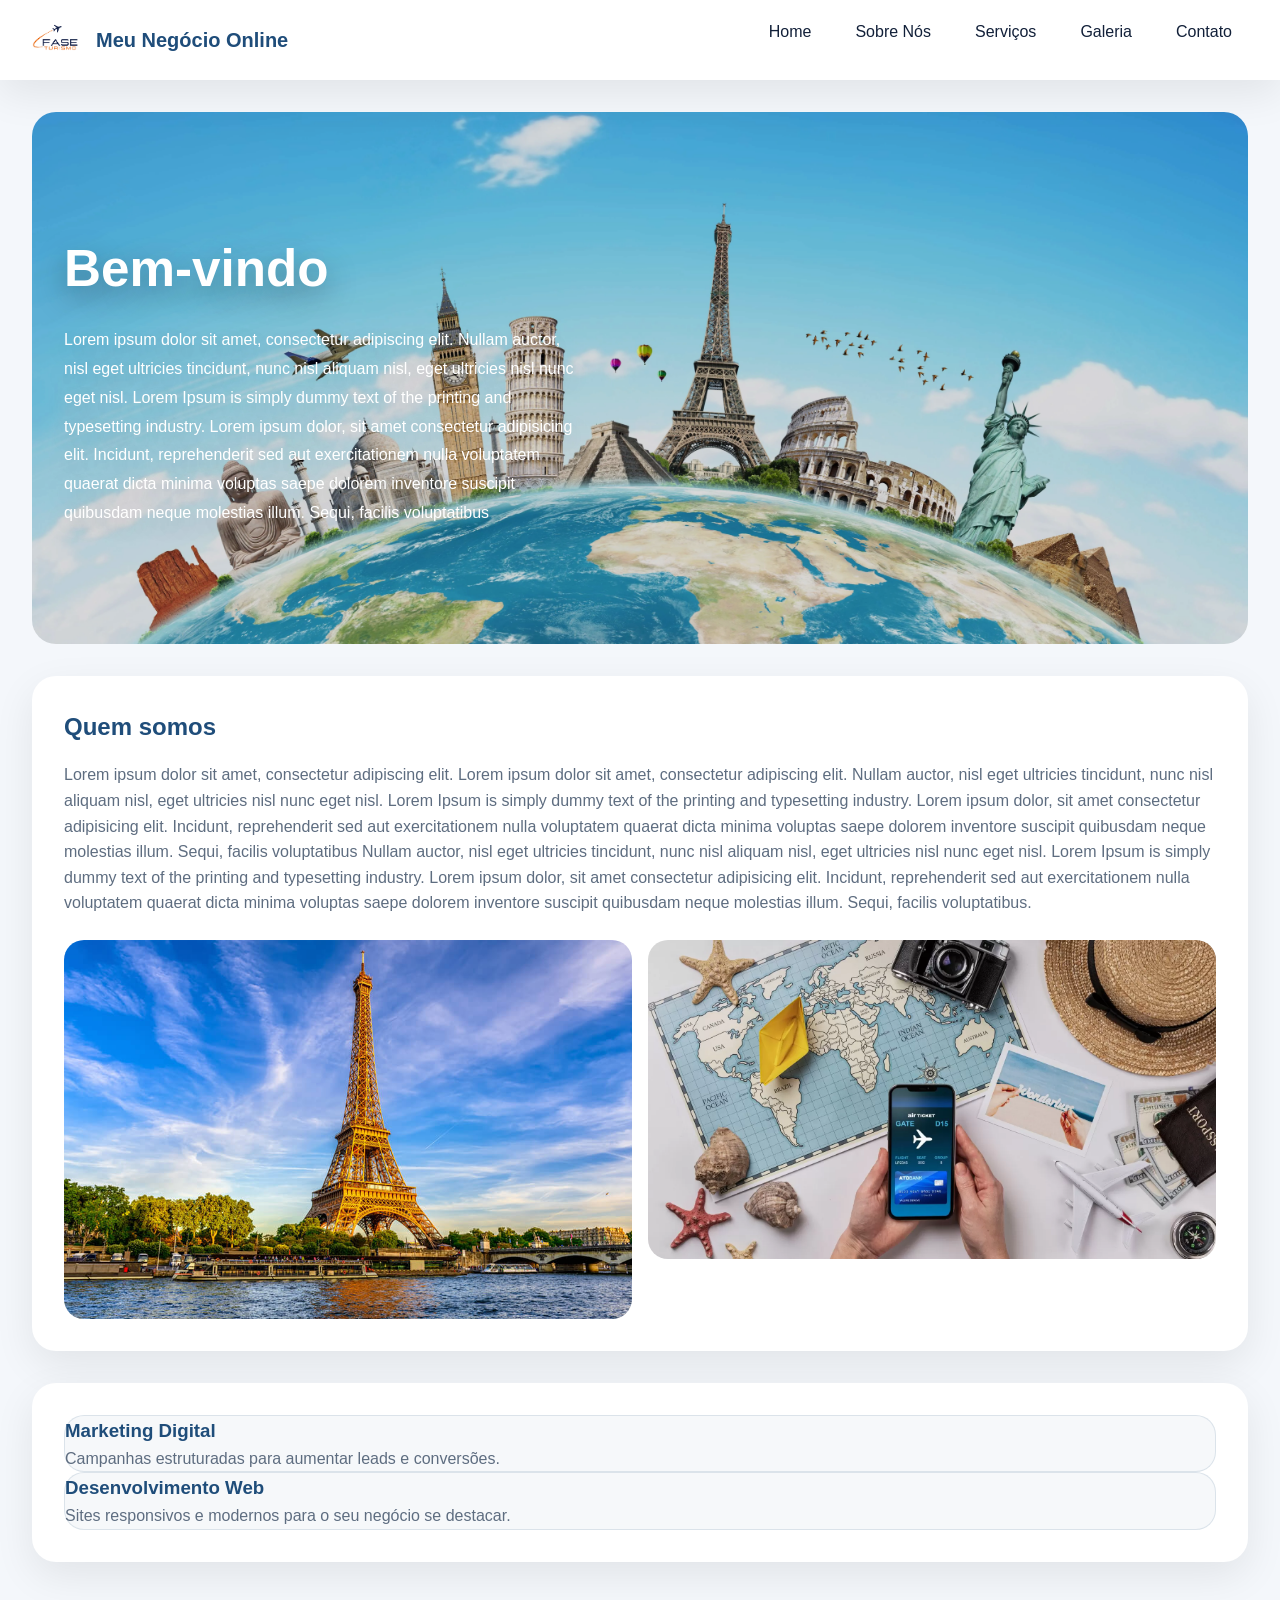
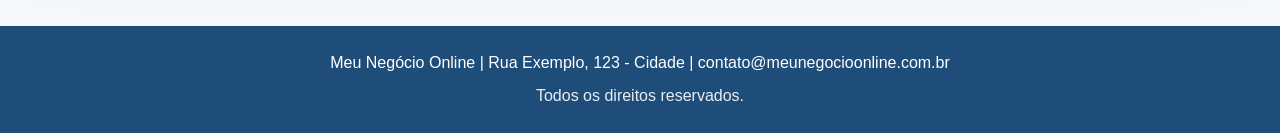
<file: Meu Negocio Online/pages/sobre.html>
<!DOCTYPE html>
<html lang="pt-BR">
<head>
  <meta charset="UTF-8">
  <meta name="viewport" content="width=device-width, initial-scale=1.0">
  <title>Meu Negócio Online</title>
  <link rel="stylesheet" href="/Meu Negocio Online/style.css">
</head>
<body>
  <header class="site-header">
    <div class="logo">
      <img src="/Meu Negocio Online/images/logo.webp" alt="Logo Meu Negócio Online">
      <h1>Meu Negócio Online</h1>
    </div>
    <nav class="main-nav">
      <ul>
        <li><a href="/Meu Negocio Online/pages/index.html">Home</a></li>
        <li><a href="/Meu Negocio Online/pages/sobre.html">Sobre Nós</a></li>
        <li><a href="/Meu Negocio Online/pages/servicos.html">Serviços</a></li>
        <li><a href="/Meu Negocio Online/pages/galeria.html">Galeria</a></li>
        <li><a href="/Meu Negocio Online/pages/contato.html">Contato</a></li>
      </ul>
    </nav>
  </header>

  <main>
    <section class="banner-principal">
      <img src="/Meu Negocio Online/images/travel01.webp" alt="Banner principal do Meu Negócio Online">
      <div class="banner-texto">
        <h2>Bem-vindo</h2>
        <p>Lorem ipsum dolor sit amet, consectetur adipiscing elit. Nullam auctor, nisl eget ultricies tincidunt, nunc nisl aliquam nisl, eget ultricies nisl nunc eget nisl. 
        Lorem Ipsum is simply dummy text of the printing and typesetting industry. Lorem ipsum dolor, sit amet consectetur adipisicing elit. Incidunt, reprehenderit sed aut exercitationem nulla voluptatem quaerat dicta minima voluptas saepe dolorem inventore suscipit quibusdam neque molestias illum. Sequi, facilis voluptatibus</p>
      </div>
    </section>

    <section class="apresentacao">
      <h2>Quem somos</h2>
      <p>Lorem ipsum dolor sit amet, consectetur adipiscing elit. Lorem ipsum dolor sit amet, consectetur adipiscing elit. Nullam auctor, nisl eget ultricies tincidunt, nunc nisl aliquam nisl, eget ultricies nisl nunc eget nisl. 
        Lorem Ipsum is simply dummy text of the printing and typesetting industry. Lorem ipsum dolor, sit amet consectetur adipisicing elit. Incidunt, reprehenderit sed aut exercitationem nulla voluptatem quaerat dicta minima voluptas saepe dolorem inventore suscipit quibusdam neque molestias illum. Sequi, facilis voluptatibus Nullam auctor, nisl eget ultricies tincidunt, nunc nisl aliquam nisl, eget ultricies nisl nunc eget nisl. 
        Lorem Ipsum is simply dummy text of the printing and typesetting industry. Lorem ipsum dolor, sit amet consectetur adipisicing elit. Incidunt, reprehenderit sed aut exercitationem nulla voluptatem quaerat dicta minima voluptas saepe dolorem inventore suscipit quibusdam neque molestias illum. Sequi, facilis voluptatibus.</p>
      <div class="imagens-apresentacao">
        <img src="/Meu Negocio Online/images/travel02.png" alt="Equipe de atendimento">
        <img src="/Meu Negocio Online/images/travel03.webp" alt="Estrutura de trabalho">
      </div>
    </section>

    <section class="destaques">
      <article>
        <h3>Marketing Digital</h3>
        <p>Campanhas estruturadas para aumentar leads e conversões.</p>
      </article>
      <article>
        <h3>Desenvolvimento Web</h3>
        <p>Sites responsivos e modernos para o seu negócio se destacar.</p>
      </article>
    </section>
  </main>

  <footer class="site-footer">
    <p>Meu Negócio Online | Rua Exemplo, 123 - Cidade | contato@meunegocioonline.com.br</p>
    <p>Todos os direitos reservados.</p>
  </footer>
</body>
</html>
</file>
<file: Meu Negocio Online/style.css>
* {
  box-sizing: border-box;
  margin: 0;
  padding: 0;
}

:root {
  --bg: #f4f7fb;
  --primary: #1f4d7a;
  --secondary: #f3a249;
  --text: #122039;
  --muted: #5e6d80;
  --white: #ffffff;
  --shadow: 0 14px 40px rgba(0, 0, 0, 0.08);
}

html {
  scroll-behavior: smooth;
}

body {
  min-height: 100vh;
  font-family: 'Segoe UI', Tahoma, Geneva, Verdana, sans-serif;
  background: var(--bg);
  color: var(--text);
  line-height: 1.6;
}

img {
  display: block;
  max-width: 100%;
}

a {
  color: inherit;
  text-decoration: none;
}

.site-header {
  background: var(--white);
  box-shadow: var(--shadow);
  display: flex;
  justify-content: space-between;
  align-items: center;
  position: sticky;
  top: 0;
  z-index: 10;
}

.site-header .logo {
  align-items: center;
  display: flex;
  gap: 1rem;
  padding: 1rem 2rem;
}

.site-header .logo img {
  border-radius: 0.5rem;
  width: 48px;
}

.site-header .logo h1 {
  color: var(--primary);
  font-size: 1.25rem;
}

.main-nav ul {
  display: flex;
  gap: 0.75rem;
  list-style: none;
  margin: 0;
  padding: 0 2rem 1rem;
}

.main-nav a {
  border-radius: 999px;
  color: var(--text);
  display: inline-block;
  padding: 0.65rem 1rem;
  transition: background-color 0.25s ease, color 0.25s ease;
}

.main-nav a:hover {
  background: rgba(31, 77, 122, 0.08);
  color: var(--primary);
}

main {
  display: grid;
  gap: 2rem;
  padding: 2rem 2rem 4rem;
}

.banner-principal {
  border-radius: 1.5rem;
  overflow: hidden;
  position: relative;
}

.banner-principal img {
  aspect-ratio: 16 / 7;
  filter: brightness(0.85);
  object-fit: cover;
  width: 100%;
}

.carousel-track {
  display: flex;
  transition: transform 0.5s ease;
  width: 100%;
}

.carousel-slide {
  min-width: 100%;
  position: relative;
}

.carousel-btn {
  align-items: center;
  background: rgba(255, 255, 255, 0.85);
  border: none;
  border-radius: 50%;
  box-shadow: var(--shadow);
  color: var(--primary);
  cursor: pointer;
  display: grid;
  font-size: 1.5rem;
  height: 44px;
  place-items: center;
  position: absolute;
  top: 50%;
  transform: translateY(-50%);
  transition: background-color 0.25s ease, transform 0.25s ease;
  width: 44px;
}

.carousel-btn:hover {
  background: var(--white);
  transform: translateY(-50%) scale(1.05);
}

.carousel-btn.prev {
  left: 1rem;
}

.carousel-btn.next {
  right: 1rem;
}

.carousel-inner {
  border-radius: 1.5rem;
  overflow: hidden;
  box-shadow: var(--shadow);
}

.carousel-inner .carousel-item img {
  height: min(55vh, 520px);
  object-fit: cover;
  width: 100%;
}

.carousel-control-prev-icon,
.carousel-control-next-icon {
  filter: invert(1);
}

.carousel-dots {
  bottom: 1rem;
  display: flex;
  gap: 0.5rem;
  left: 50%;
  position: absolute;
  transform: translateX(-50%);
}

.carousel-dots button {
  background: rgba(255, 255, 255, 0.65);
  border: none;
  border-radius: 50%;
  cursor: pointer;
  height: 0.75rem;
  transition: transform 0.25s ease, background-color 0.25s ease;
  width: 0.75rem;
}

.carousel-dots button:hover,
.carousel-dots button.active {
  background: var(--secondary);
  transform: scale(1.1);
}

.banner-texto {
  align-items: flex-start;
  color: var(--white);
  display: flex;
  flex-direction: column;
  inset: 0;
  justify-content: center;
  max-width: 640px;
  padding: 2rem;
  position: absolute;
}

.banner-texto h2 {
  font-size: clamp(2rem, 4vw, 3.5rem);
  margin-bottom: 1rem;
  text-shadow: 0 10px 30px rgba(0, 0, 0, 0.35);
}

.banner-texto p {
  font-size: 1rem;
  line-height: 1.8;
  max-width: 32rem;
  text-shadow: 0 8px 24px rgba(0, 0, 0, 0.25);
}

.apresentacao,
.destaques {
  background: var(--white);
  border-radius: 1.5rem;
  box-shadow: var(--shadow);
  padding: 2rem;
}

.apresentacao h2,
.destaques article h3 {
  color: var(--primary);
}

.apresentacao p {
  color: var(--muted);
  margin: 1rem 0 1.5rem;
}

.imagens-apresentacao {
  display: grid;
  gap: 1rem;
  grid-template-columns: repeat(2, minmax(0, 1fr));
}

.imagens-apresentacao img {
  border-radius: 1.25rem;
  min-height: 220px;
  object-fit: cover;
}

.destaques {
  background: var(--white);
  border-radius: 1.5rem;
  box-shadow: var(--shadow);
  padding: 2rem;
}

.destaques article {
  background: rgba(31, 77, 122, 0.04);
  border: 1px solid rgba(31, 77, 122, 0.12);
  border-radius: 1.25rem;
  padding: 0;
}

.destaques .card {
  border: none;
  border-radius: 1.25rem;
  box-shadow: var(--shadow);
  transition: transform 0.25s ease;
}

.destaques .card:hover {
  transform: translateY(-4px);
}

.destaques .card-body {
  padding: 1.75rem;
}

.destaques article p {
  color: var(--muted);
}

.site-footer {
  background: var(--primary);
  color: var(--white);
  padding: 1.5rem 2rem;
  text-align: center;
}

.site-footer p + p {
  margin-top: 0.5rem;
  opacity: 0.9;
}

@media (max-width: 900px) {
  .main-nav ul {
    flex-wrap: wrap;
    justify-content: center;
    padding-bottom: 1rem;
  }

  .apresentacao,
  .destaques {
    padding: 1.5rem;
  }
}

@media (max-width: 720px) {
  .site-header .logo {
    align-items: flex-start;
    display: flex;
    flex-direction: column;
    gap: 0.5rem;
    padding: 1rem;
  }

  .main-nav ul {
    flex-direction: column;
    gap: 0.5rem;
    padding: 0 1rem 1rem;
  }

  .banner-texto {
    padding: 1.5rem;
  }

  main {
    padding: 1.5rem 1rem 3rem;
  }

  .imagens-apresentacao,
  .destaques {
    grid-template-columns: 1fr;
  }
}
</file>
